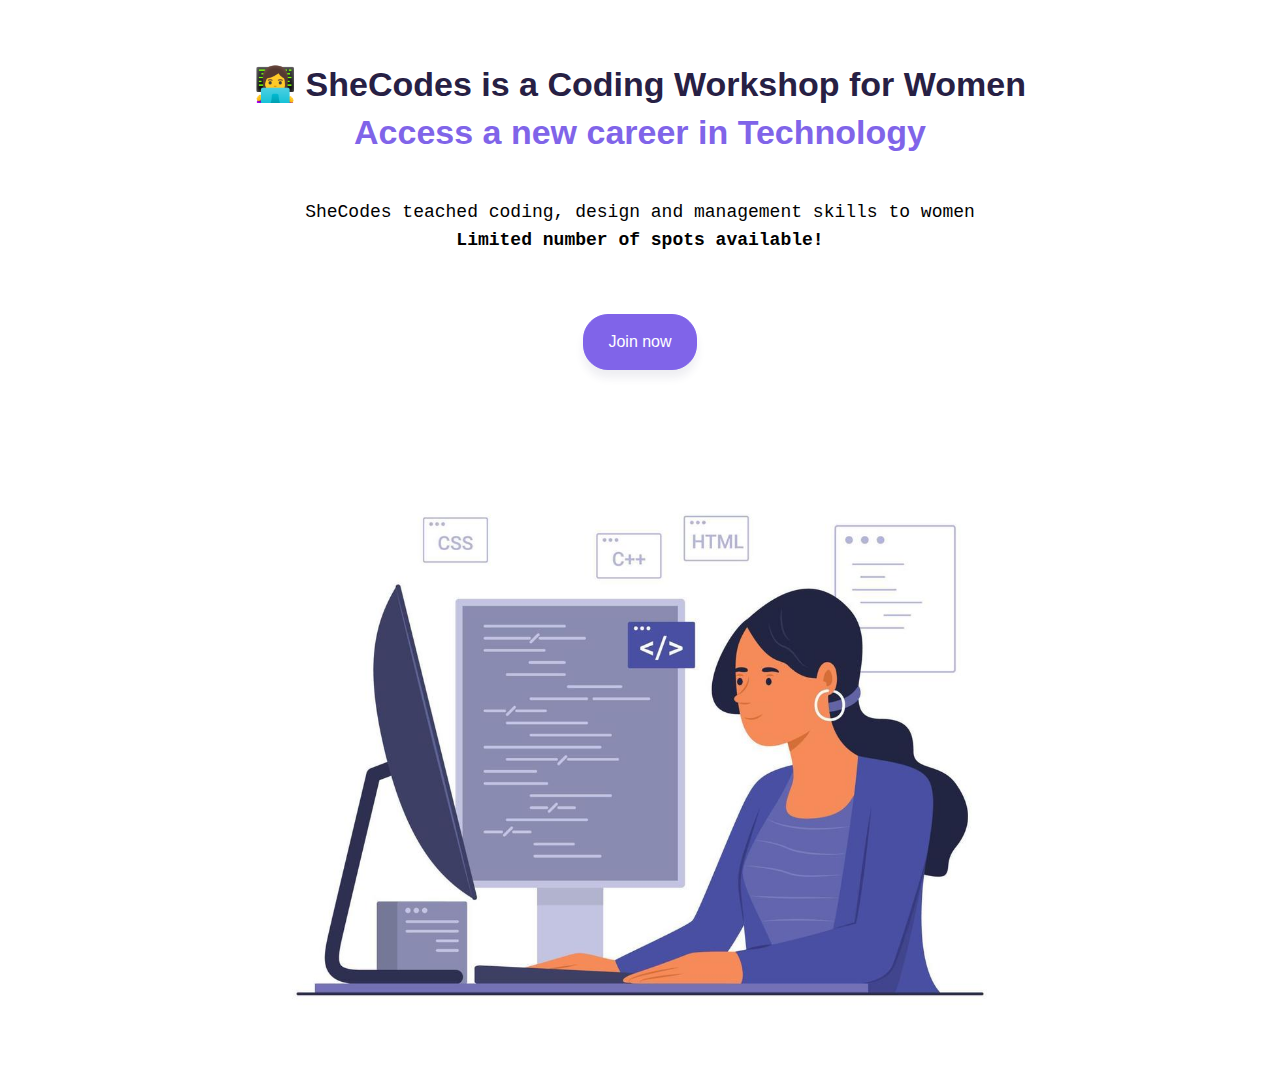
<file: PW1L06/index.html>
<!DOCTYPE html>
<html lang="en">
  <head>
    <meta charset="UTF-8" />
    <meta name="viewport" content="width=device-width, initial-scale=1.0" />
    <title>SheCodes</title>
    <link rel="stylesheet" href="src/style.css" />
  </head>
  <body>
    <header>
      <h1>👩‍💻 SheCodes is a Coding Workshop for Women</h1>
      <h2>Access a new career in Technology</h2>
    </header>
    <section class="description">
      <p>
        SheCodes teached coding, design and management skills to women
        <br />
        <span class="limited-spots"> Limited number of spots available! </span>
      </p>
    </section>
    <footer>
      <div class="button-container">
        <button>Join now</button>
      </div>
    </footer>
    <img src="images/coderart.jpg" />
    <script src="src/app.js"></script>
  </body>
</html>
</file>
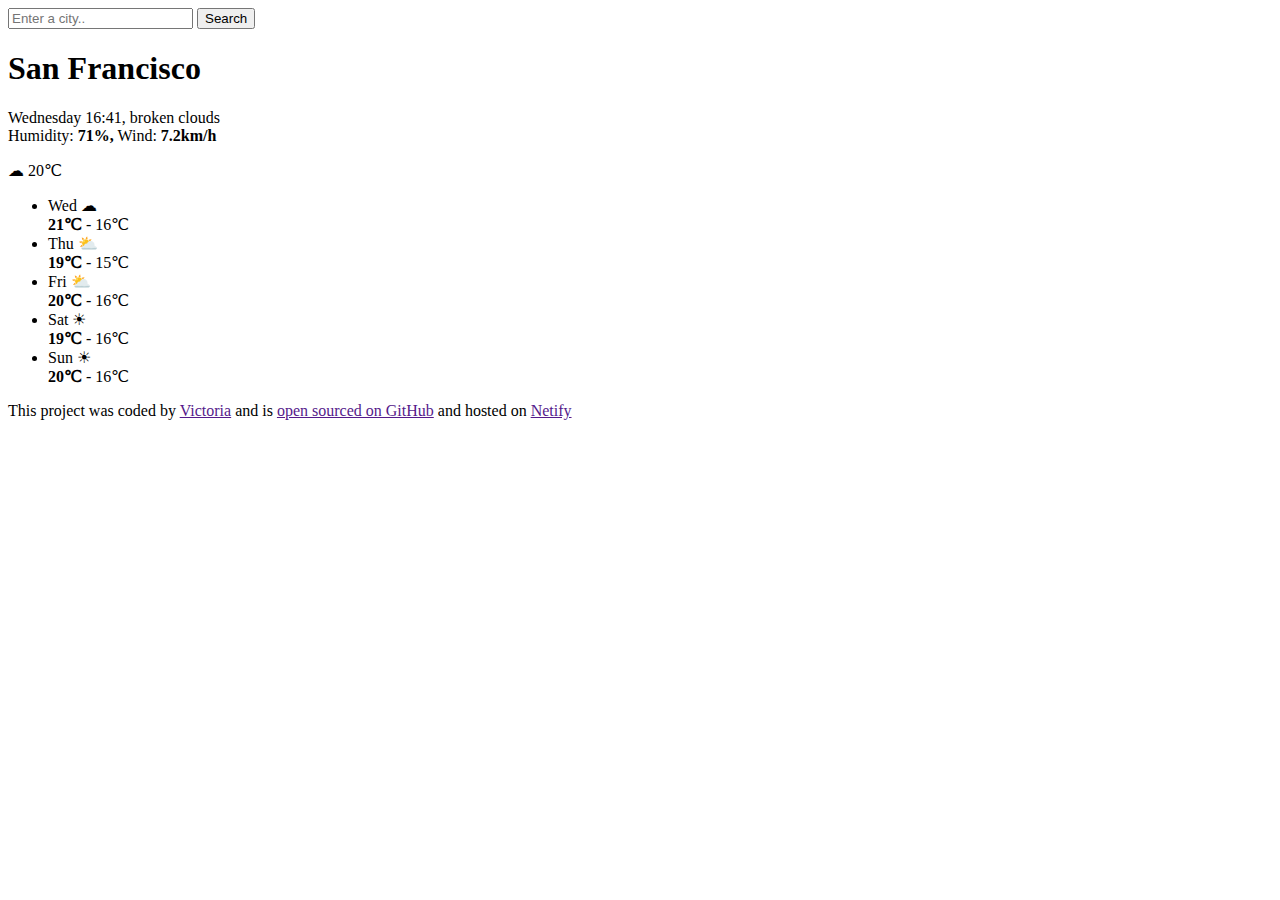
<file: PW1-homework.html>
<!DOCTYPE html>
<html lang="en">
  <head>
    <meta charset="UTF-8" />
    <meta name="viewport" content="width=device-width, initial-scale=1.0" />
    <title>Document</title>
  </head>
  <body>
    <header>
      <form>
        <input type="search" placeholder="Enter a city.." />
        <input type="submit" value="Search" />
      </form>
    </header>
    <main>
      <div class="current-weater">
        <div>
          <h1>San Francisco</h1>
          <p>
            Wednesday 16:41, broken clouds
            <br />
            Humidity: <strong>71%,</strong> Wind: <strong>7.2km/h</strong>
          </p>
        </div>
        <div>☁ 20℃</div>
      </div>
      <div class="forcast-weather">
        <ul>
          <li>
            Wed ☁
            <br />
            <strong>21℃</strong>
            - 16℃
          </li>
          <li>
            Thu ⛅
            <br />
            <strong>19℃</strong>
            - 15℃
          </li>
          <li>
            Fri ⛅
            <br />
            <strong>20℃</strong>
            - 16℃
          </li>
          <li>
            Sat ☀
            <br />
            <strong>19℃</strong>
            - 16℃
          </li>
          <li>
            Sun ☀
            <br />
            <strong>20℃</strong>
            - 16℃
          </li>
        </ul>
      </div>
    </main>
    <footer>
      <p>
        This project was coded by
        <a href="" target="_blank">Victoria</a> and is
        <a href="" target="_blank">open sourced on GitHub</a> and hosted on
        <a href="" target="_blank">Netify</a>
      </p>
    </footer>
  </body>
</html>
</file>
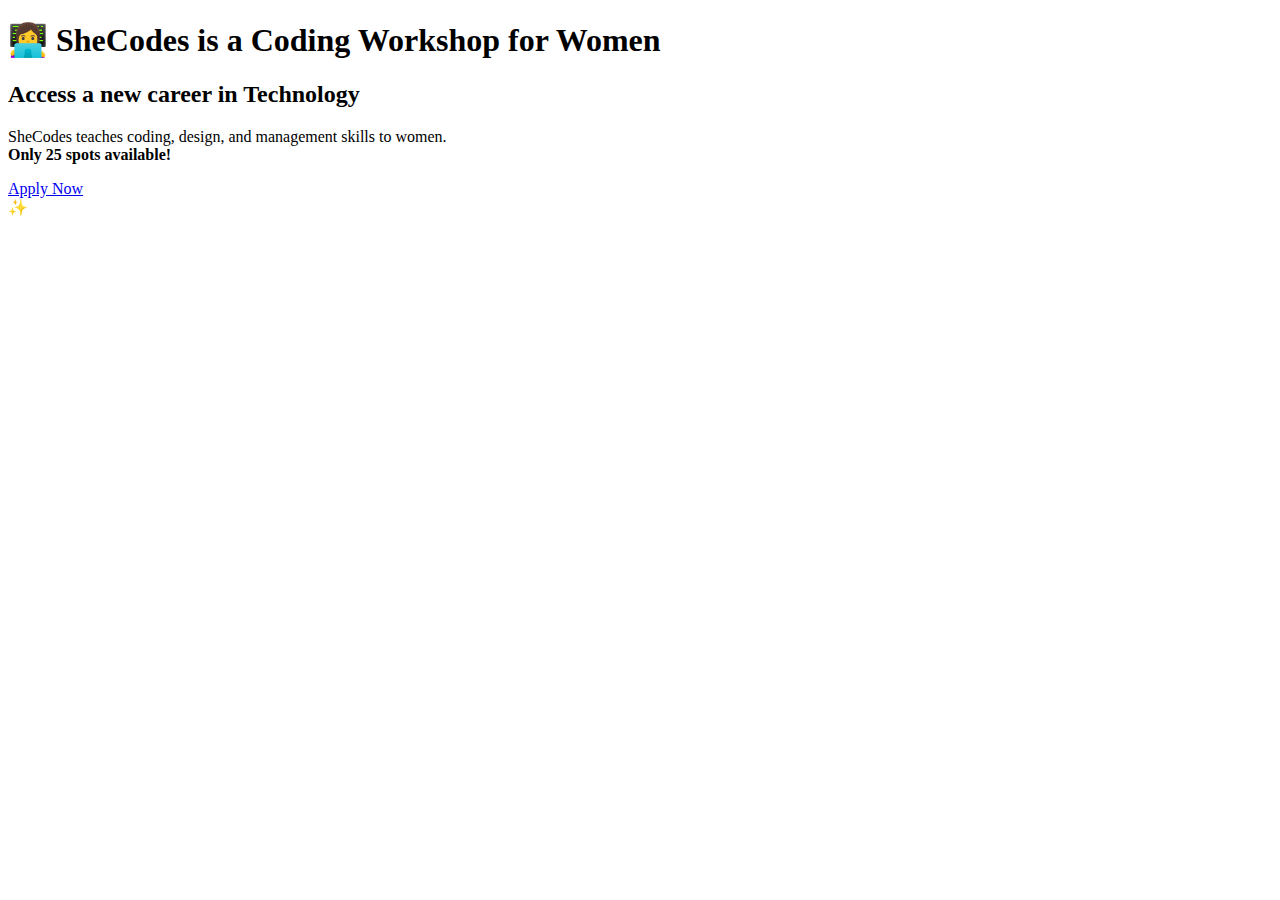
<file: PW1L02.html>
<!DOCTYPE html>
<html lang="en">
  <head>
    <meta charset="UTF-8" />
    <meta name="viewport" content="width=device-width, initial-scale=1.0" />
    <title>HTML Revision</title>
  </head>
  <body>
    <h1>👩‍💻 SheCodes is a Coding Workshop for Women</h1>
    <h2>Access a new career in Technology</h2>
    <p>
      SheCodes teaches coding, design, and management skills to women.
      <br />
      <strong>Only 25 spots available!</strong>
    </p>
    <p>
      <a href="https://www.shecodes.io" target="">Apply Now</a>
      <br />
      ✨
    </p>
  </body>
</html>
</file>
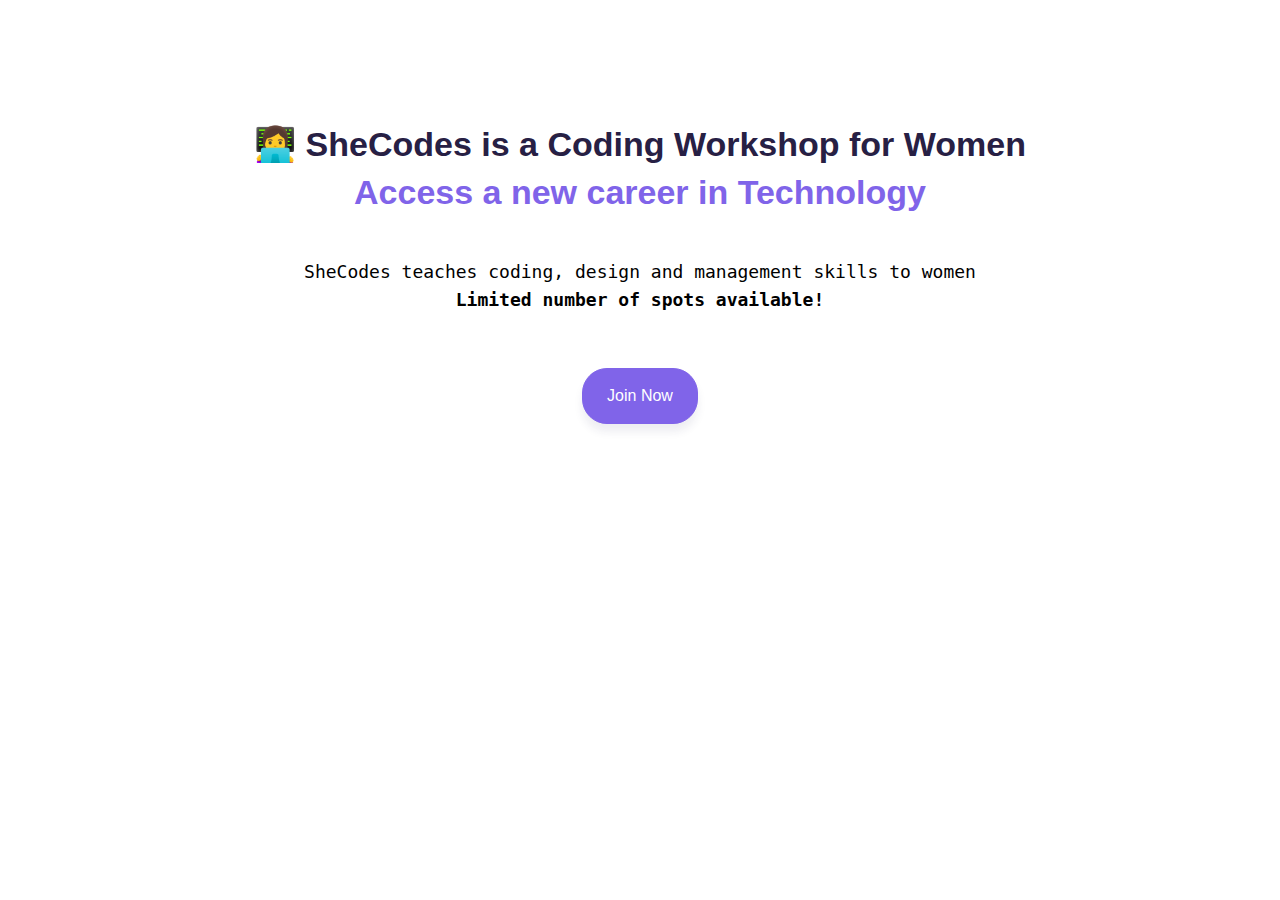
<file: PW1L03.html>
<!DOCTYPE html>
<html lang="en">
  <head>
    <meta charset="UTF-8" />
    <meta name="viewport" content="width=device-width, initial-scale=1.0" />
    <title>👩‍💻 Coding workshops for women | SheCodes</title>
    <style>
      body {
        text-align: center;
      }
      h1 {
        font-weight: bold;
        font-family: Arial, Helvetica, sans-serif;
        color: #272044;
        font-weight: 900;
        font-size: 34px;
        line-height: 48px;
        margin: 120px 0 0 0;
      }
      h2 {
        color: #8064e9;
        font-family: Arial, Helvetica, sans-serif;
        font-weight: 900;
        font-size: 34px;
        line-height: 48px;
        margin: 0;
        padding: 0 0 24px;
      }
      p {
        font-size: 18px;
        font-family: monospace;
        line-height: 28px;
        margin: 18px 0;
      }
      button {
        border-radius: 25px;
        border: 1px solid #8064e9;
        background: #8064e9;
        color: white;
        font-size: 16px;
        line-height: 22px;
        padding: 16px 24px;
        text-decoration: none;
        transition: all 200ms ease-in-out;
        box-shadow: 0px 8px 8px 0px rgba(37, 39, 89, 0.08);
      }
      button:hover {
        cursor: pointer;
        background: #5e41a7;
      }
    </style>
  </head>
  <body>
    <h1>👩‍💻 SheCodes is a Coding Workshop for Women</h1>
    <h2>Access a new career in Technology</h2>
    <p>
      SheCodes teaches coding, design and management skills to women
      <br />
      <strong>Limited number of spots available!</strong>
    </p>
    <br />
    <br />
    <a href="https://www.shecodes.io" target="_blank"
      ><button>Join Now</button>
    </a>
  </body>
</html>
</file>
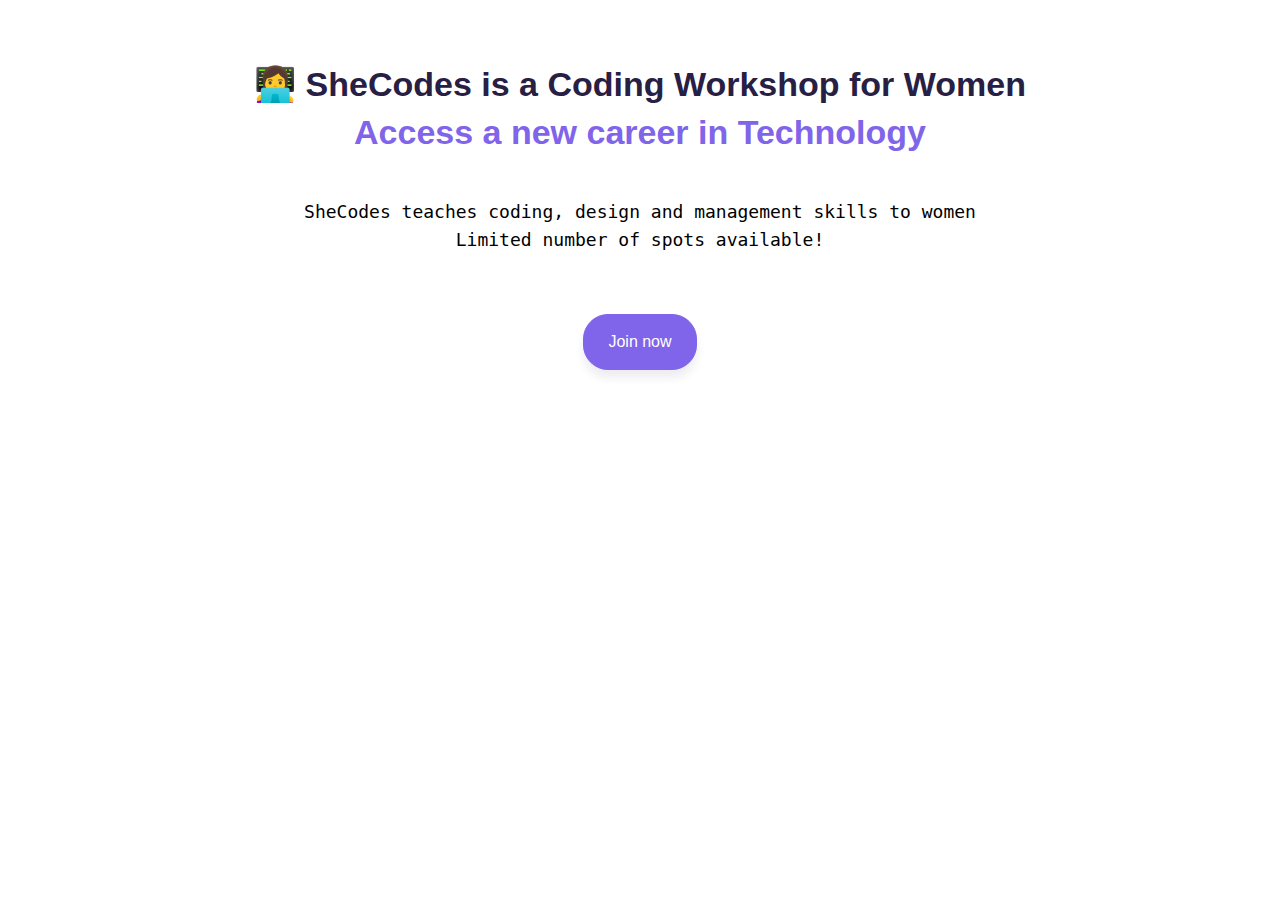
<file: PW1L04.html>
<!DOCTYPE html>
<html lang="en">
  <head>
    <meta charset="UTF-8" />
    <meta name="viewport" content="width=device-width, initial-scale=1.0" />
    <title>SheCodes</title>
    <style>
      body {
        font-family: Cerebri Sans, Helvetica, Arial, sans-serif;
      }

      h1 {
        text-align: center;
        font-size: 34px;
        line-height: 48px;
        margin: 60px 0 0;
        font-weight: 900;
        color: #272044;
      }

      h2 {
        text-align: center;
        font-weight: 900;
        font-size: 34px;
        line-height: 48px;
        margin: 0;
        color: #8064e9;
        padding: 0 0 24px;
      }

      p {
        text-align: center;
        font-size: 18px;
        line-height: 28px;
        font-family: PT Mono, monospace;
      }

      button {
        border-radius: 25px;
        border: 1px solid #8064e9;
        background: #8064e9;
        color: #fff;
        font-size: 16px;
        display: block;
        margin: 60px auto;
        line-height: 22px;
        padding: 16px 24px;
        text-decoration: none;
        transition: all 200ms ease;
        box-shadow: rgba(37, 39, 89, 0.08) 0px 8px 8px 0;
      }

      button:hover {
        cursor: pointer;
        background: #5e41a7;
      }
    </style>
  </head>
  <body>
    <header>
      <h1>👩‍💻 SheCodes is a Coding Workshop for Women</h1>
      <h2>Access a new career in Technology</h2>
    </header>
    <section>
      <p>
        SheCodes teaches coding, design and management skills to women
        <br />
        <span class="limited-spots"> Limited number of spots available! </span>
      </p>
    </section>
    <footer>
      <div class="button-container">
        <button>Join now</button>
      </div>
    </footer>
  </body>
</html>
</file>
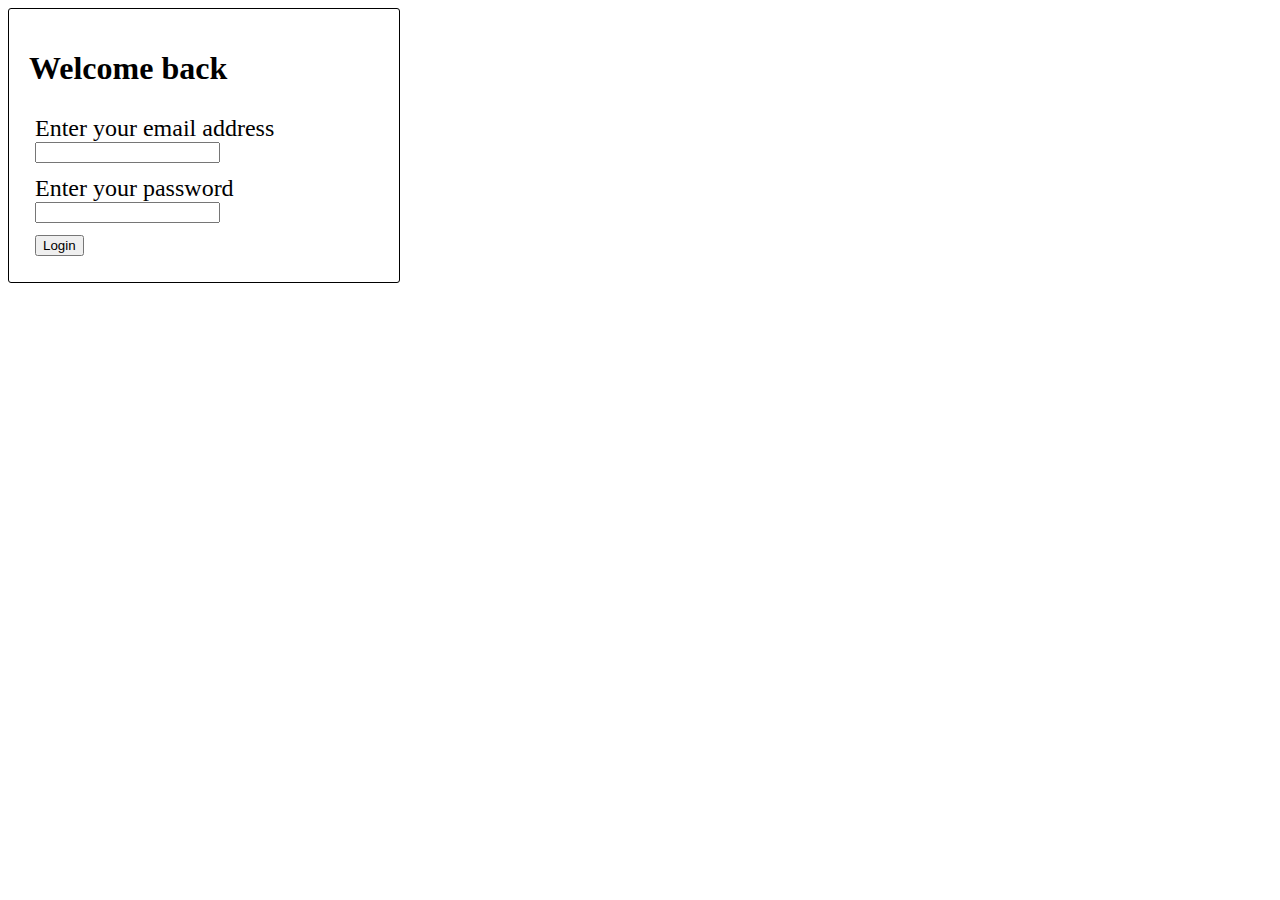
<file: PW1L05.html>
<!DOCTYPE html>
<html lang="en">
  <head>
    <meta charset="UTF-8" />
    <meta name="viewport" content="width=device-width, initial-scale=1.0" />
    <title>Login</title>
    <style>
      label {
        font-size: 24px;
      }
      .container {
        border: 1px solid black;
        border-radius: 3px;
        padding: 20px;
        max-width: 350px;
      }
      .form-group {
        padding: 6px;
      }
    </style>
  </head>
  <body>
    <div class="container">
      <h1>Welcome back</h1>
      <form>
        <div class="form-group">
          <label for="email">Enter your email address</label>
          <br />
          <input type="email" id="email" />
        </div>
        <div class="form-group">
          <label for="password">Enter your password</label>
          <br />
          <input type="password" id="password" />
        </div>
        <div class="form-group">
          <input type="submit" value="Login" class="login-button" />
        </div>
      </form>
    </div>
  </body>
</html>
</file>
<file: PW1L06/src/style.css>
body {
  font-family: Cerebri Sans, Helvetica, Arial, sans-serif;
}

h1,
h2 {
  text-align: center;
  font-size: 34px;
  line-height: 48px;
  font-weight: 900;
  margin: 0;
}

h1 {
  margin-top: 60px;
  color: #272044;
}

h2 {
  color: #8064e9;
  padding: 0 0 24px;
}

button {
  border-radius: 25px;
  border: 1px solid #8064e9;
  background: #8064e9;
  color: #fff;
  font-size: 16px;
  display: block;
  margin: 0 auto;
  line-height: 22px;
  padding: 16px 24px;
  text-decoration: none;
  transition: all 200ms ease;
  box-shadow: rgba(37, 39, 89, 0.08) 0px 8px 8px 0;
}

button:hover {
  cursor: pointer;
  background: #5e41a7;
}
img {
  display: block;
  margin: 0 auto;
  max-width: 800px;
}
.description p {
  text-align: center;
  font-size: 18px;
  line-height: 28px;
  font-family: PT Mono, monospace;
}

span.limited-spots {
  font-weight: bold;
}

div.button-container {
  margin: 60px 0;
}
</file>
